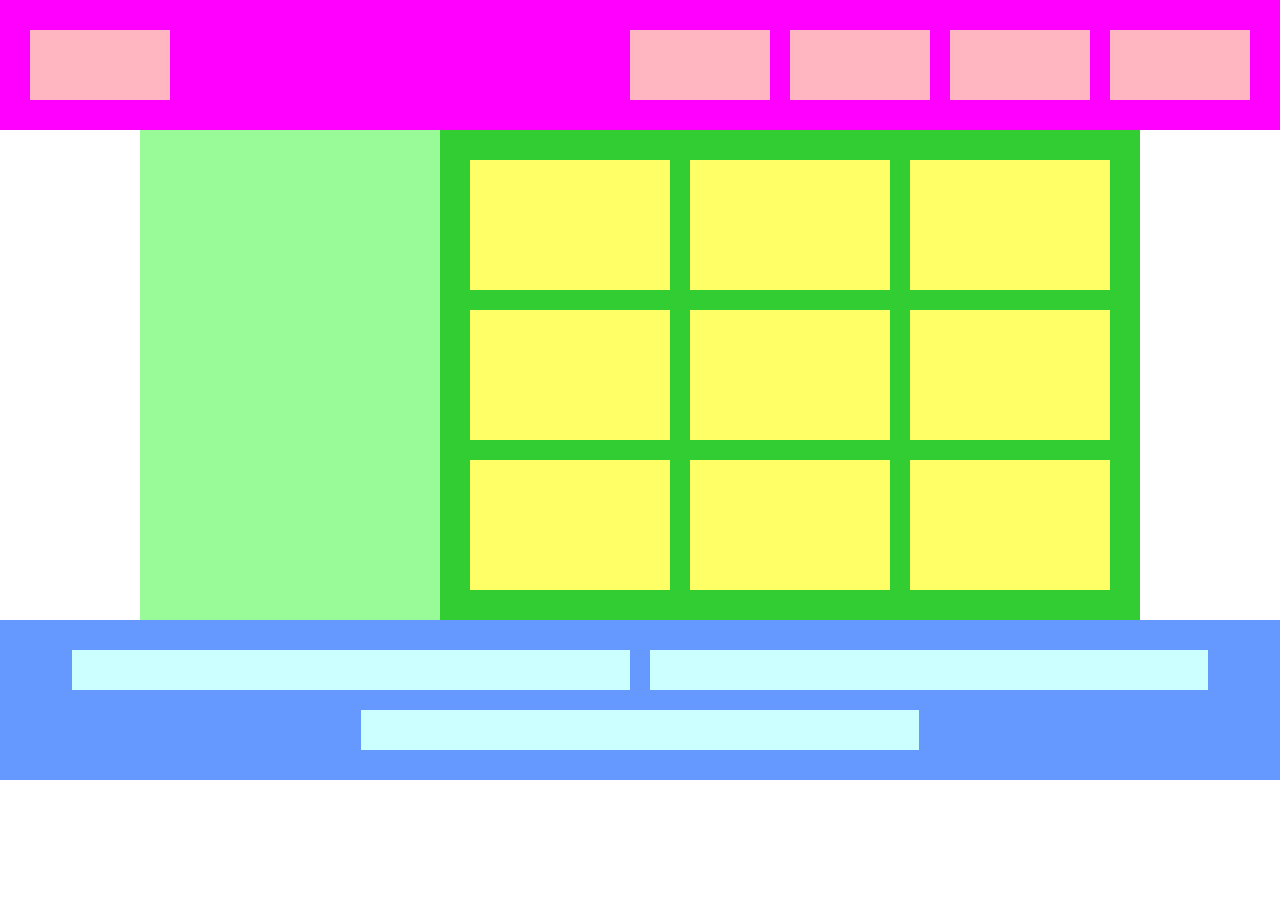
<file: exercise/chapter12/index.html>
<!DOCTYPE html>
<html lang="ja">
  <head>
    <meta charset="UTF-8" />
    <link rel="stylesheet" href="style.css" />
    <title>chapter12_exercise</title>
  </head>

  <body>
    <div class="header">
      <div></div>
      <div></div>
      <div></div>
      <div></div>
      <div></div>
    </div>
    <div class="main">
      <div class="box1"></div>
      <div class="box2">
        <div></div>
        <div></div>
        <div></div>
        <div></div>
        <div></div>
        <div></div>
        <div></div>
        <div></div>
        <div></div>
      </div>
    </div>
    <div class="footer">
      <div></div>
      <div></div>
      <div></div>
    </div>
  </body>
</html>
</file>
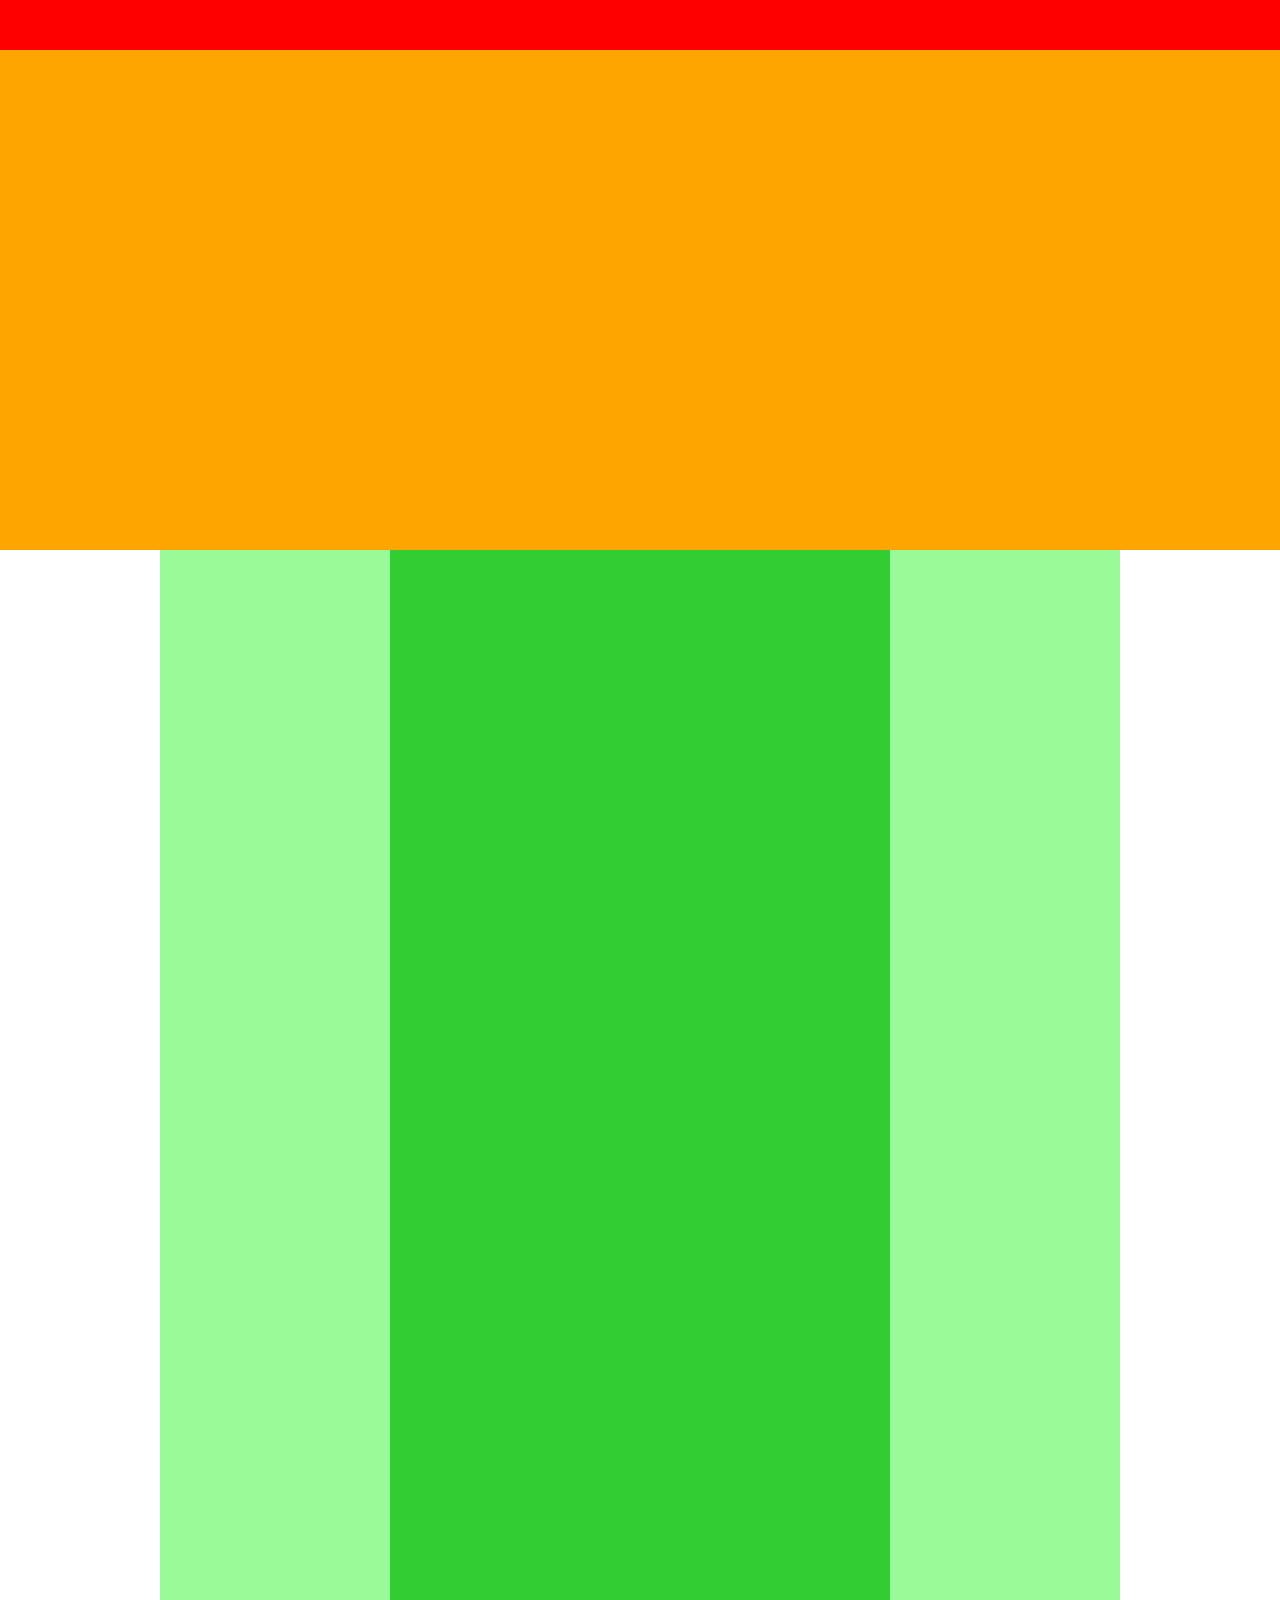
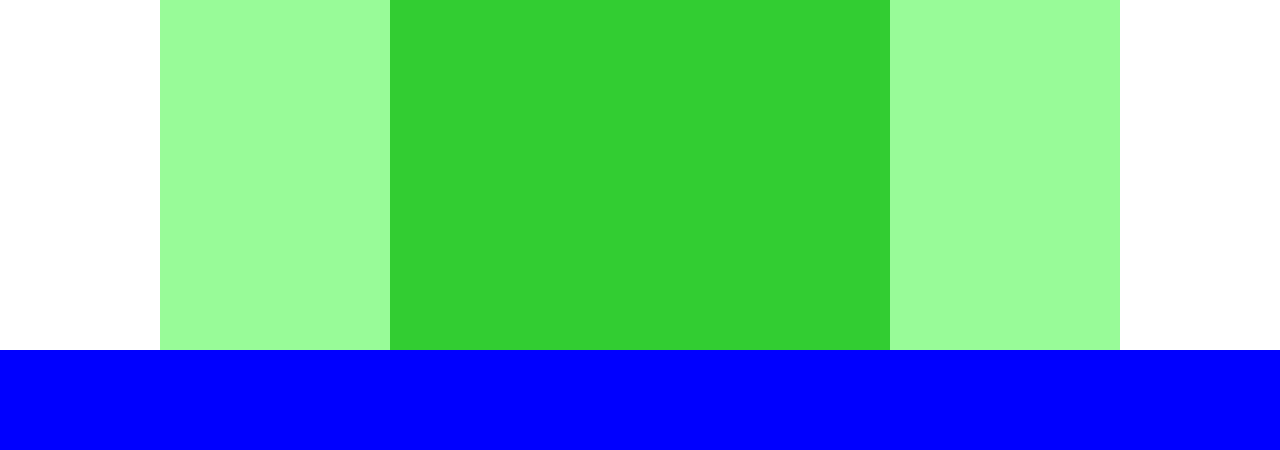
<file: exercise/chapter4/index.html>
<!DOCTYPE html>
<html>
  <head>
    <meta charset="UTF-8"/>
    <link rel="stylesheet" href="style.css" />
    <title>chapter4_exercise</title>
  </head>

  <body>
    <div class="header"></div>
    <div class="main-visual"></div>
    <div class="main">
      <div class="left-sidebar"></div>
      <div class="blog"></div>
      <div class="right-sidebar"></div>
    </div>
    <div class="footer"></div>
  </body>
</html>
</file>
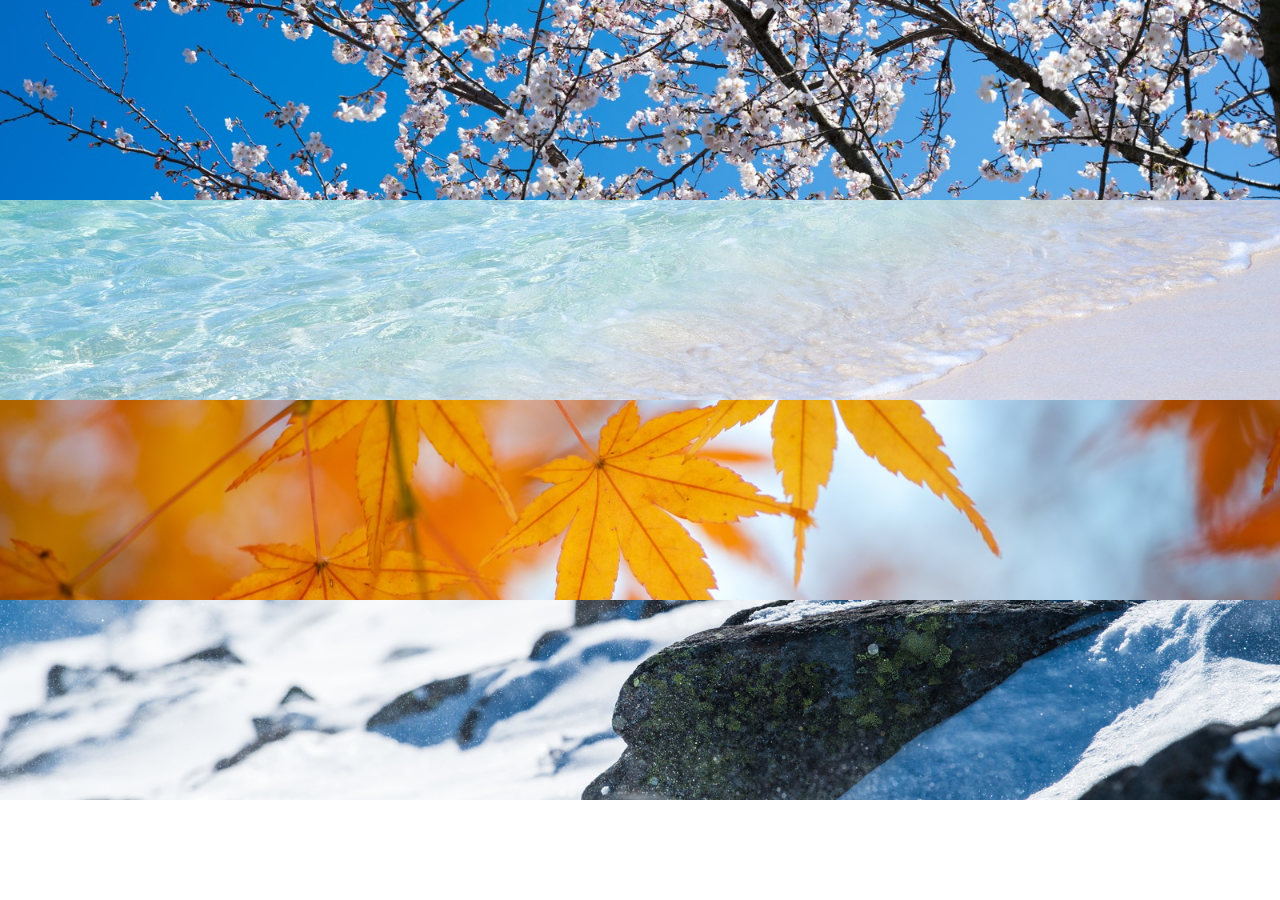
<file: exercise/chapter6/index.html>
<!DOCTYPE html>
<html lang="ja">
  <head>
    <meta charset="UTF-8" />
    <link rel="stylesheet" href="style.css" />
    <title>chapter6_exercise</title>
  </head>

  <body>
    <div class="img1"></div>
    <div class="img2"></div>
    <div class="img3"></div>
    <div class="img4"></div>
  </body>
</html>
</file>
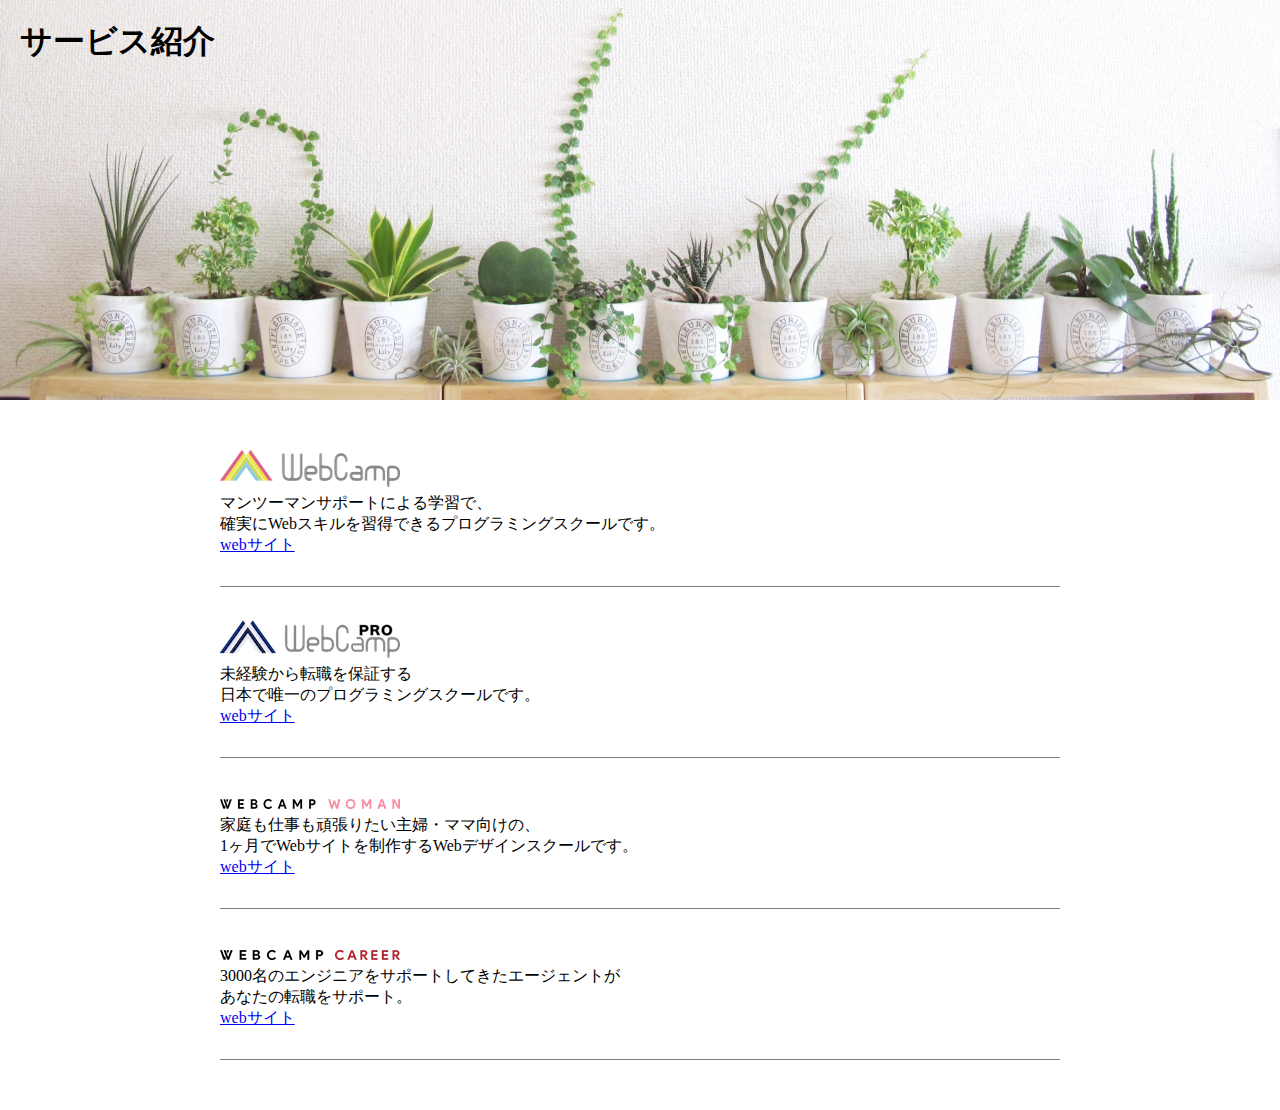
<file: exercise/chapter7/index.html>
<!DOCTYPE html>
<html lang="ja">
  <head>
    <meta charset="UTF-8" />
    <link rel="stylesheet" href="style.css" />
    <title>chapter7_exercise</title>
  </head>

  <body>
    <section class="main-visual">
      <h1 class="main-visual-text">サービス紹介</h1>
    </section>

    <main>
      <section class="blog1">
        <h2>
          <img src="img/wc-logo.png"></img>
        </h2>
        <p class="blog-text">マンツーマンサポートによる学習で、<br />
        確実にWebスキルを習得できるプログラミングスクールです。
        </p>
        <a href="https://web-camp.io/">webサイト</a>
      </section>
      <section class="blog2">
        <h2>
          <img src="img/wcp-logo.png"></img>
        </h2>
        <p class="blog-text">未経験から転職を保証する<br />
        日本で唯一のプログラミングスクールです。
        </p>
        <a href="https://web-camp.io/">webサイト</a>
      </section>
      <section class="blog3">
        <h2>
          <img src="img/wcw-logo.png"></img>
        </h2>
        <p class="blog-text">家庭も仕事も頑張りたい主婦・ママ向けの、<br />
        1ヶ月でWebサイトを制作するWebデザインスクールです。
        </p>
        <a href="https://web-camp.io/">webサイト</a>
      </section>
      <section class="blog4">
        <h2>
          <img src="img/wcc-logo.png"></img>
        </h2>
        <p class="blog-text">3000名のエンジニアをサポートしてきたエージェントが<br />
        あなたの転職をサポート。
        </p>
        <a href="https://web-camp.io/">webサイト</a>
      </section>
    </main>
  </body>
</html>
</file>
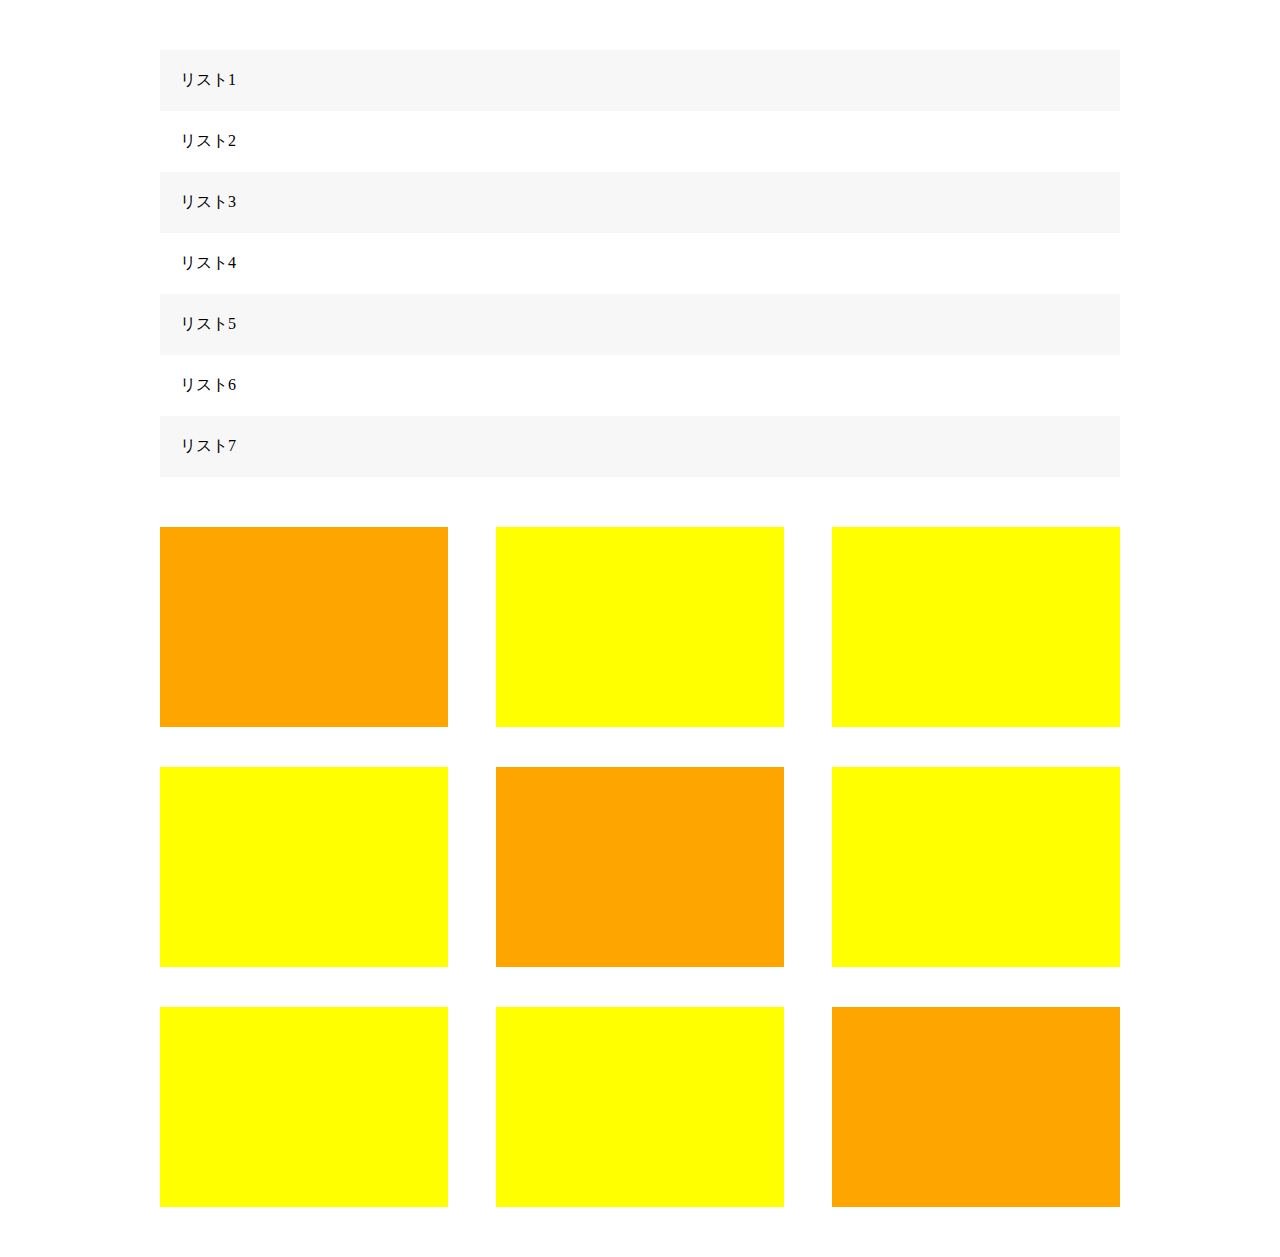
<file: exercise/chapter8/index.html>
<!DOCTYPE html>
<html lang="ja">
  <head>
    <meta charset="UTF-8" />
    <link rel="stylesheet" href="style.css" />
    <title>chapter8_ecercise</title>
  </head>
  
  <body>
    <main>
      <ul class="list">
        <li class="list-content">リスト1</li>
        <li class="list-content">リスト2</li>
        <li class="list-content">リスト3</li>
        <li class="list-content">リスト4</li>
        <li class="list-content">リスト5</li>
        <li class="list-content">リスト6</li>
        <li class="list-content">リスト7</li>
      </ul>
      <div class="box">
        <div class="box-content"></div>
        <div class="box-content"></div>
        <div class="box-content"></div>
        <div class="box-content"></div>
        <div class="box-content"></div>
        <div class="box-content"></div>
        <div class="box-content"></div>
        <div class="box-content"></div>
        <div class="box-content"></div>
      </div>
    </main>
  </body>
</html>
</file>
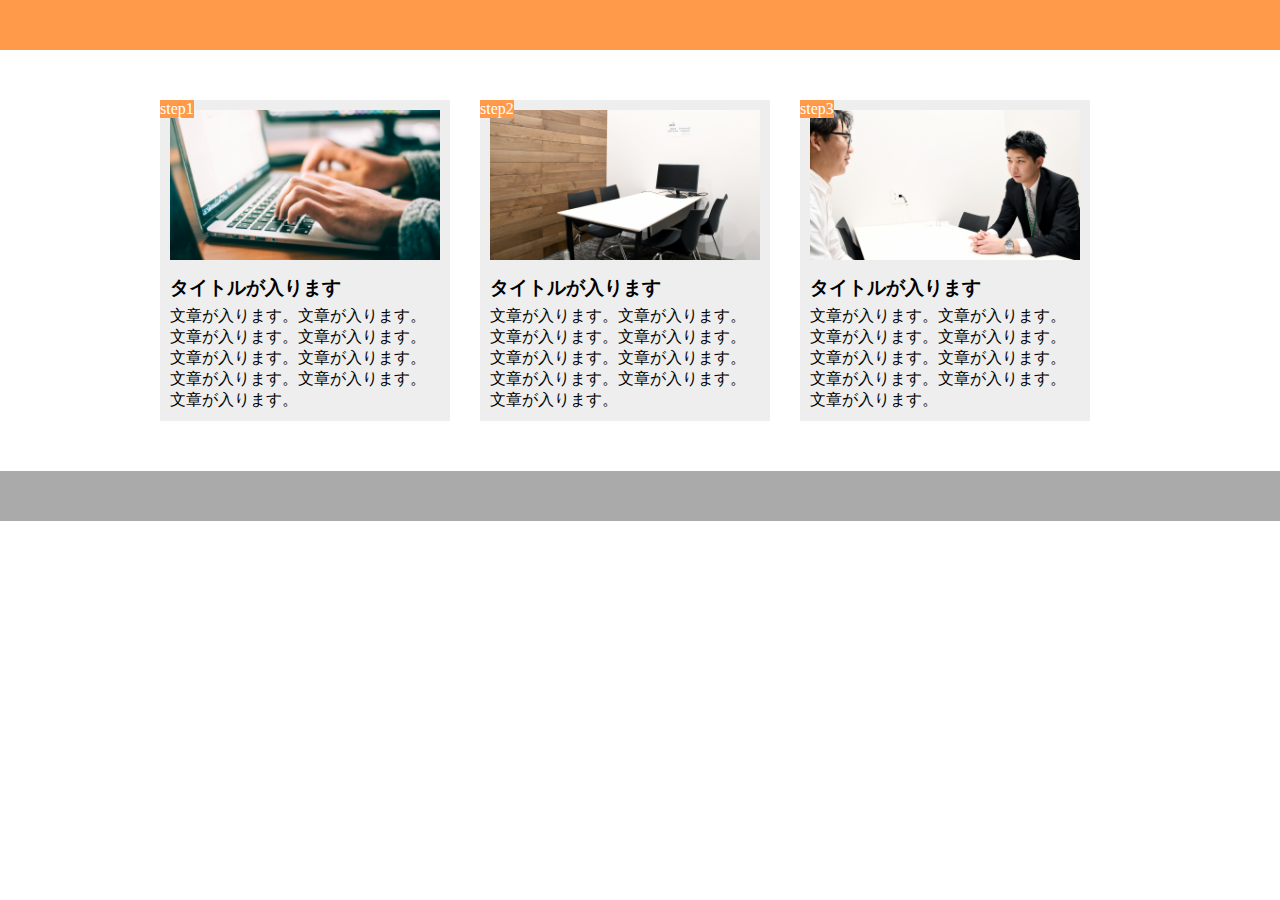
<file: exercise/chapter9/exercise2/index.html>
<!DOCTYPE html>
<html lang="ja">
  <head>
    <meta charset="UTF-8" />
    <link rel="stylesheet" href="style.css" />
    <title>chapter9_exercise2</title>
  </head>
  
  <body>
    <header></header>
    <main>
      <div class=content>
        <div class="img1"></div>
        <div class="step">step1</div>
        <h3 class="title">タイトルが入ります</h3>
        <p class="text">
          文章が入ります。文章が入ります。文章が入ります。文章が入ります。文章が入ります。文章が入ります。文章が入ります。文章が入ります。文章が入ります。
        </p>
      </div>
      <div class=content>
        <div class="img2"></div>
        <div class="step">step2</div>
        <h3 class="title">タイトルが入ります</h3>
        <p class="text">
          文章が入ります。文章が入ります。文章が入ります。文章が入ります。文章が入ります。文章が入ります。文章が入ります。文章が入ります。文章が入ります。
        </p>
      </div>
      <div class=content>
        <div class="img3"></div>
        <div class="step">step3</div>
        <h3 class="title">タイトルが入ります</h3>
        <p class="text">
          文章が入ります。文章が入ります。文章が入ります。文章が入ります。文章が入ります。文章が入ります。文章が入ります。文章が入ります。文章が入ります。
        </p>
      </div>
    </main>
    <footer></footer>
  </body>
</html>
</file>
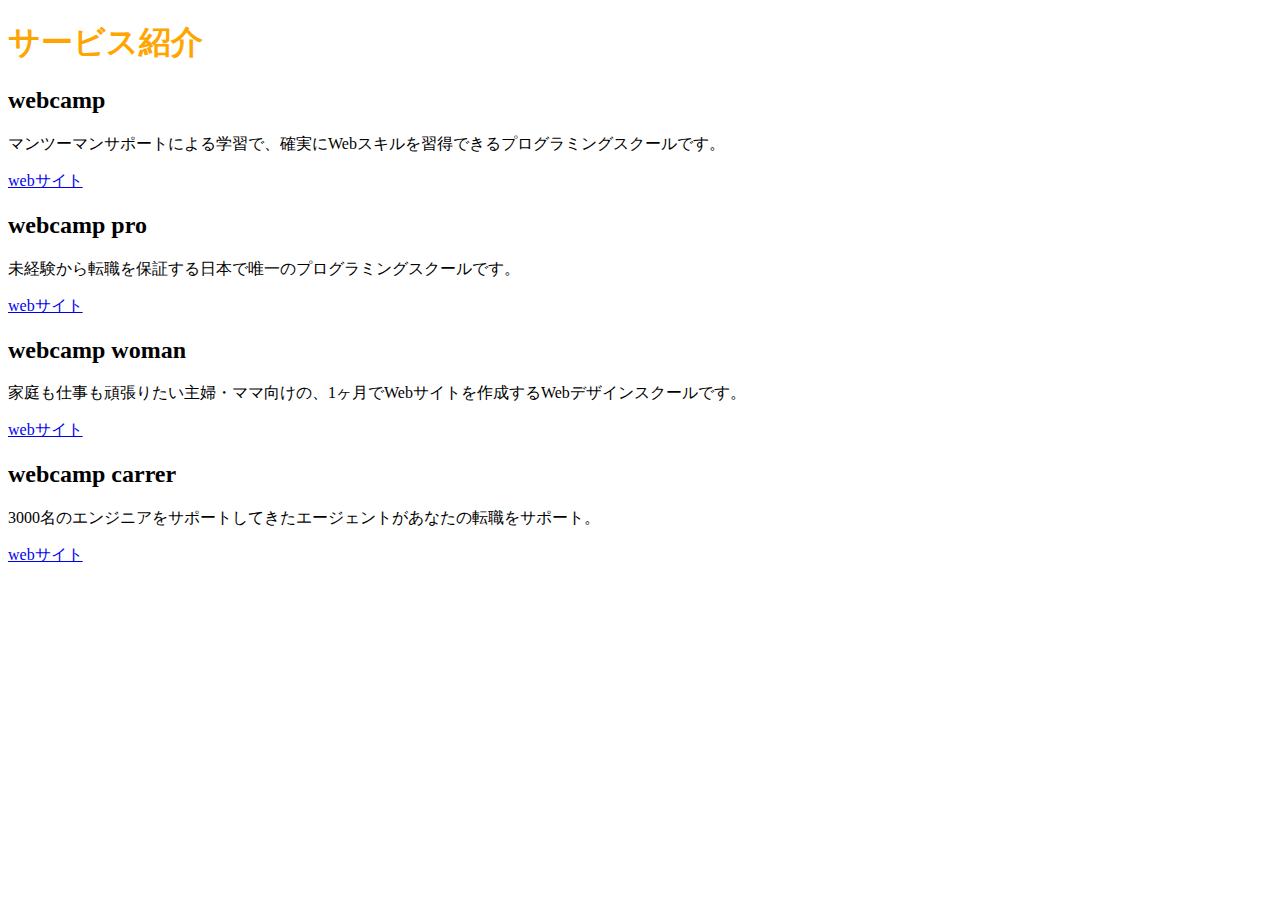
<file: sample/chapter2_execise.html>
<!DOCTYPE HTML>
<!DOCTYPE html>
<html>
  <head>
    <meta charset="utf-8" />
    <title>chapter2_execise</title>
    <link rel="stylesheet" href="chapter2_execise_style.css" />
  </head>

  <body>
    <h1>サービス紹介</h1>
    <h2>webcamp</h2>
    <p>マンツーマンサポートによる学習で、確実にWebスキルを習得できるプログラミングスクールです。</p>
    <a href="https://web-camp.io/">webサイト</a>
    <h2>webcamp pro</h2>
    <p>未経験から転職を保証する日本で唯一のプログラミングスクールです。</p>
    <a href="https://web-camp.io/">webサイト</a>
    <h2>webcamp woman</h2>
    <p>家庭も仕事も頑張りたい主婦・ママ向けの、1ヶ月でWebサイトを作成するWebデザインスクールです。</p>
    <a href="https://web-camp.io/">webサイト</a>
    <h2>webcamp carrer</h2>
    <p>3000名のエンジニアをサポートしてきたエージェントがあなたの転職をサポート。</p>
    <a href="https://web-camp.io/">webサイト</a>
  </body>
</html>
</file>
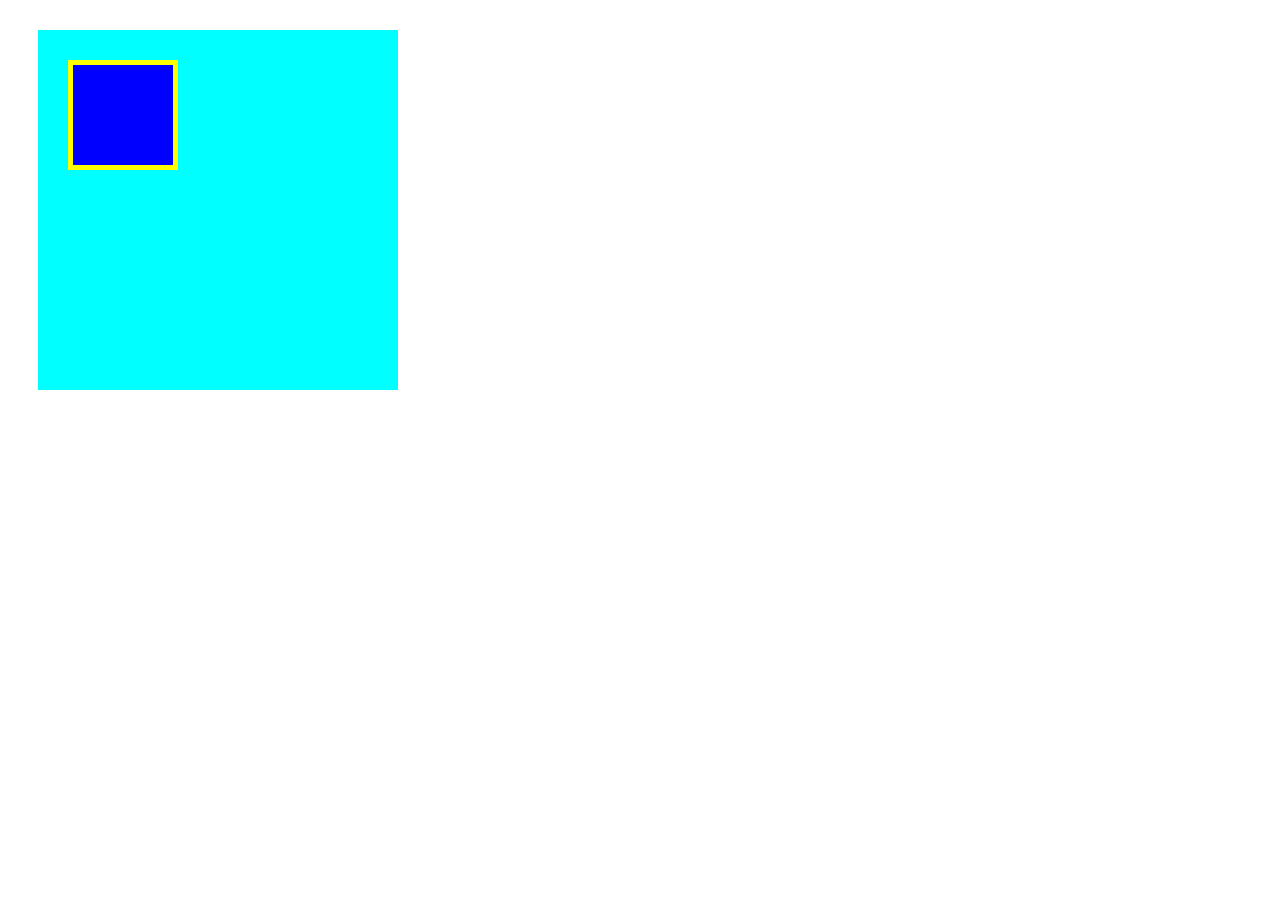
<file: exercise/chapter3/box.html>
<!DOCTYPE html>
<html lang="ja">
  <head>
    <meta charset="UTF-8" />
    <link rel="stylesheet" href="box.css" />
    <title>BOX</title>
  </head>

  <body>
    <div class="box1">
      <div class=box2></div>
    </div>
  </body>
</html>
</file>
<file: exercise/chapter12/style.css>
* {
  margin: 0;
  padding: 0;
  box-sizing: border-box;
}

.header {
  width: 100%;
  padding: 30px 20px;
  background-color: #ff00ff;
  display: flex;
  justify-content: flex-end;
}

.header > div {
  flex-basis: 140px;
  height: 70px;
  margin: 0 10px;
  background-color: #ffb6c1;
}

.header > div:first-child {
  margin-right: auto;
}

.main {
  display: flex;
  justify-content: center;
}

.main > .box1 {
  width: 300px;
  background-color: #98fb98;
}

.main > .box2 {
  max-width: 700px;
  padding: 20px;
  background-color: #32cd32;
  display: flex;
  flex-wrap: wrap;
  justify-content: center;
  flex-grow: 1;
}

.box2 > div {
  flex-basis: 200px;
  height: 130px;
  margin: 10px;
  background-color: #ffff66;
}

.footer {
  width: 100%;
  padding: 20px;
  background-color: #6699ff;
  display: flex;
  flex-wrap: wrap;
  justify-content: center;
}

.footer > div {
  max-width: 600px;
  flex-basis: 45%;
  height: 40px;
  margin: 10px;
  background-color: #ccffff;
}
</file>
<file: exercise/chapter4/style.css>
* {
  margin: 0;
  padding: 0;
  box-sizing: border-box;
}

.header {
  width: 100%;
  height: 50px;
  background-color: red;
}

.main-visual {
  width: 100%;
  height: 500px;
  background-color: orange;
}

.main {
  width: 960px;
  height: 1400px;
  display: flex;
  justify-content: center;
  margin: 0 auto;
}

.left-sidebar {
  width: 230px;
  height: 1400px;
  background-color: palegreen;
}

.blog{
  width: 500px;
  height: 1400px;
  background-color: limegreen;
}

.right-sidebar {
  width: 230px;
  height: 1400px;
  background-color: palegreen;
}

.footer{
  width: 100%;
  height: 100px;
  background-color: blue;
}
</file>
<file: exercise/chapter6/style.css>
* {
  margin: 0;
  padding: 0;
  box-sizing: border-box;
}

.img1 {
 width: 100%;
 height: 200px;
 background-image: url(img/box1.jpg);
 background-size: cover;
 background-position: center;
}

.img2 {
 width: 100%;
 height: 200px;
 background-image: url(img/box2.jpg);
 background-size: cover;
 background-position: center;
}

.img3 {
 width: 100%;
 height: 200px;
 background-image: url(img/box3.jpg);
 background-size: cover;
 background-position: center;
}

.img4 {
 width: 100%;
 height: 200px;
 background-image: url(img/box4.jpg);
 background-size: cover;
 background-position: center;
}
</file>
<file: exercise/chapter7/style.css>
* {
  margin: 0;
  padding: 0;
  box-sizing: border-box;
}

.main-visual {
  width: 100%;
  height: 400px;
  background-image: url(img/mv.jpg);
  background-size: cover;
  background-position: bottom;
}

.main-visual-text {
  padding: 20px;
}

main {
  width: 840px;
  margin: 50px auto;
}

section {
  display: block;
}

.blog1 {
  padding-bottom: 30px;
  margin-bottom: 30px;
  border-bottom: 1px solid #7f7f7f;
}

.blog2 {
  padding-bottom: 30px;
  margin-bottom: 30px;
  border-bottom: 1px solid #7f7f7f;
}

.blog3 {
  padding-bottom: 30px;
  margin-bottom: 30px;
  border-bottom: 1px solid #7f7f7f;
}

.blog4 {
  padding-bottom: 30px;
  margin-bottom: 50px;
  border-bottom: 1px solid #7f7f7f;
}
</file>
<file: exercise/chapter8/style.css>
* {
  margin: 0;
  padding: 0;
  box-sizing: border-box;
}

main {
  width: 960px;
  margin: 50px auto;
}

.list {
  margin-bottom: 50px;
}

.list-content {
  padding: 20px;
  list-style: none;
}

.list-content:nth-child(odd) {
  background-color: #f7f7f7;
}

.box {
  display: flex;
  flex-wrap: wrap;
}

.box-content {
  width: 30%;
  height: 200px;
  margin-bottom: 40px;
  margin-right: 5%;
  background-color: yellow;
}

.box-content:first-child,
.box-content:nth-child(5),
.box-content:last-child {
  background-color: orange;
}

.box-content:nth-child(3n){
  margin-right: 0;
}

.box-content:nth-last-child(-n+3){
  margin-bottom: 0;
}
</file>
<file: exercise/chapter9/exercise2/style.css>
* {
  margin: 0;
  padding: 0;
  box-sizing: border-box;
}

header {
  width: 100%;
  height: 50px;
  background-color: #FF9A4B;
}

main {
  width: 960px;
  margin: 50px auto;
  display: flex;
}

.content {
  width: 300px;
  margin-right: 30px;
  padding: 10px;
  position: relative;
  background-color: #EEEEEE;
}

.img1{
  height: 150px;
  background-image: url(img/flow01.png);
  background-size: cover;
  background-position: bottom;
}

.img2 {
  height: 150px;
  background-image: url(img/flow02.png);
  background-size: cover;
  background-position: bottom;
}

.img3 {
  height: 150px;
  background-image: url(img/flow03.png);
  background-size: cover;
  background-position: bottom;
}

.step {
  position: absolute;
  top: 0;
  left: 0;
  color: #fff;
  background-color: #FF9A4B;
}

.title {
  margin-top: 15px;
}

.text {
  margin-top: 5px;
}

footer {
  width: 100%;
  height: 50px;
  background-color: #AAAAAA;
}
</file>
<file: sample/chapter2_execise_style.css>
h1{
  color: orange;
}
</file>
<file: exercise/chapter3/box.css>
.box1 {
  width: 300px;
  height: 300px;
  background-color: #00FFFF;
  margin: 30px;
  padding: 30px;
}

.box2 {
  width: 100px;
  height: 100px;
  background-color: blue;
  border: 5px solid yellow;
}
</file>
